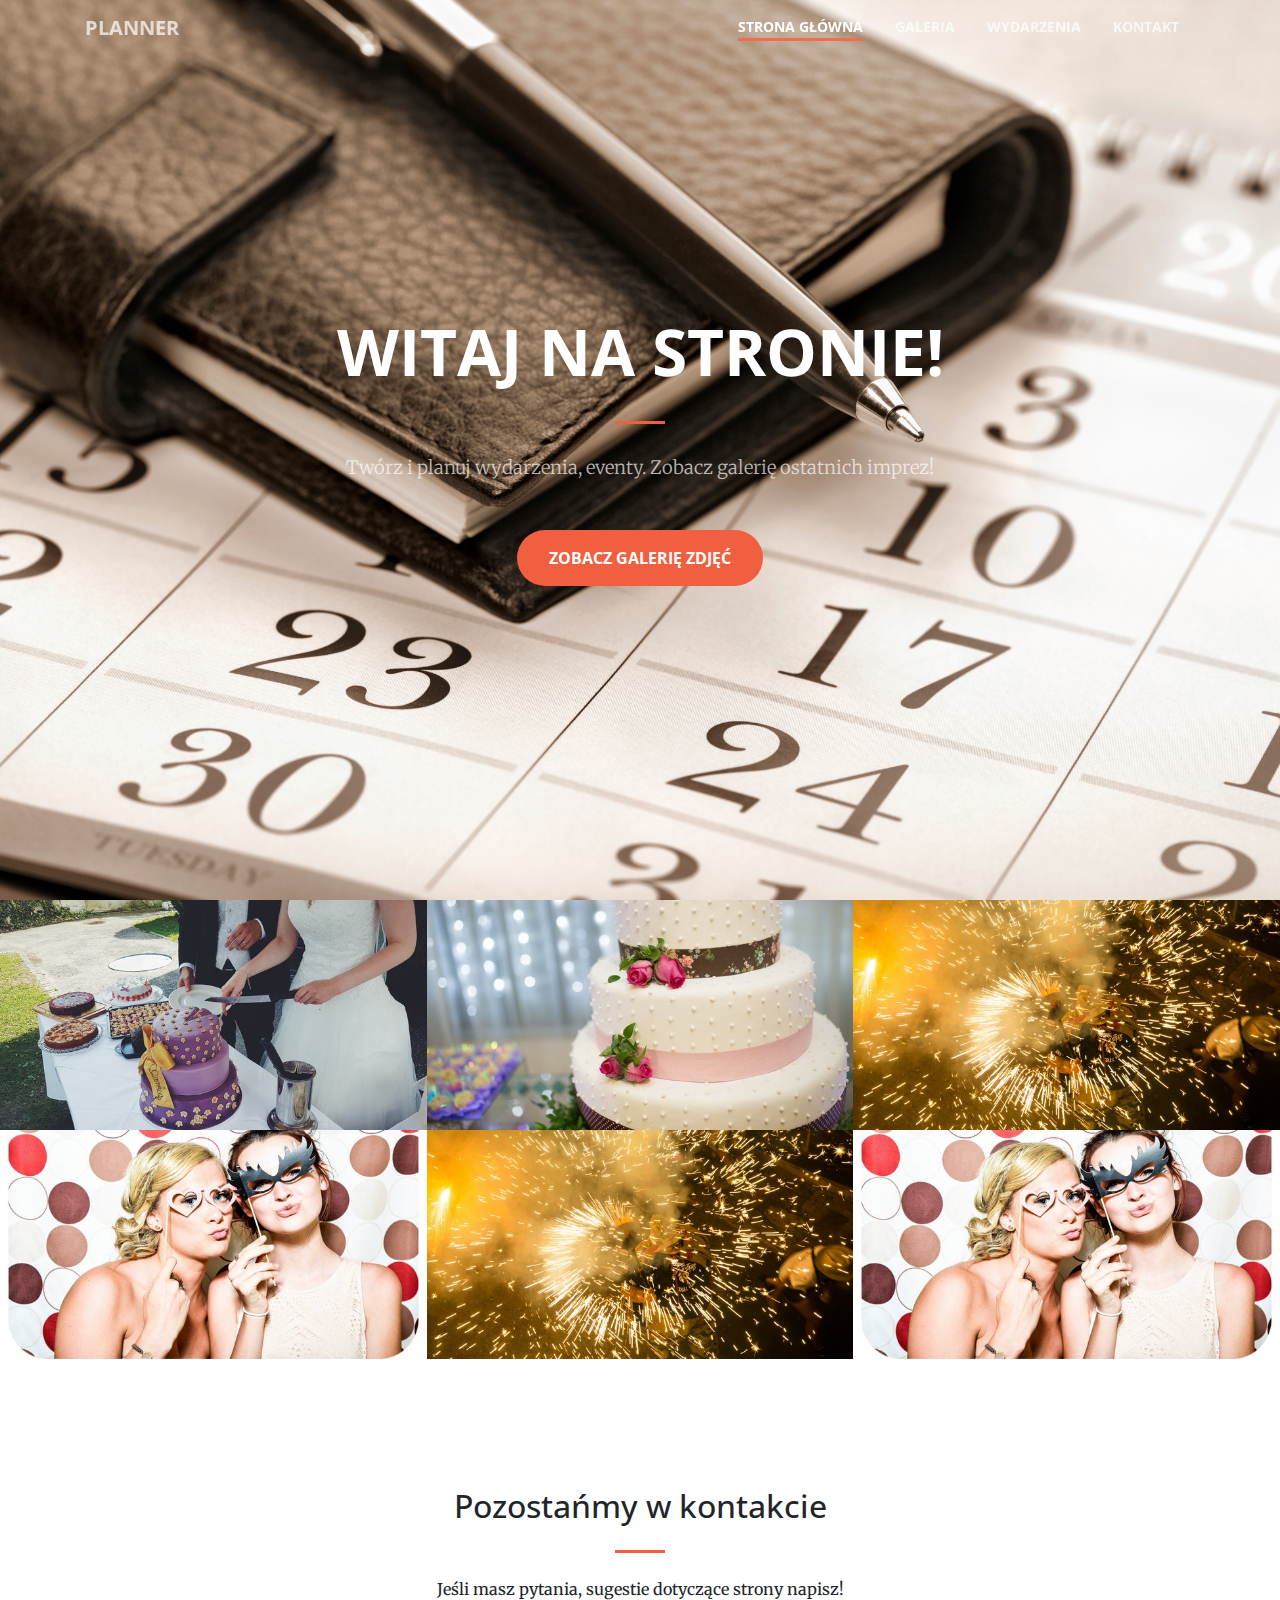
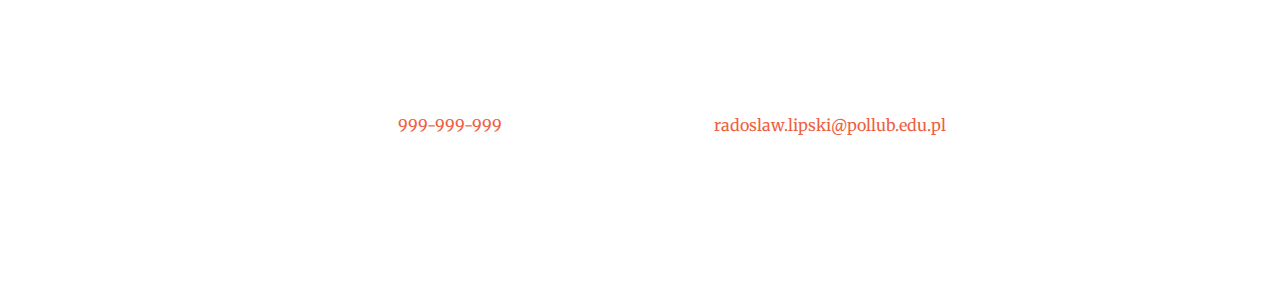
<file: index.html>
<!DOCTYPE html>
<html lang="en">

  <head>

    <meta charset="utf-8">
    <meta name="viewport" content="width=device-width, initial-scale=1, shrink-to-fit=no">
    <meta name="description" content="">
    <meta name="author" content="">

    <title>Planner</title>

    <!-- Bootstrap core CSS -->
    <link href="vendor/bootstrap/css/bootstrap.min.css" rel="stylesheet">

    <!-- Custom fonts for this template -->
    <link href="vendor/font-awesome/css/font-awesome.min.css" rel="stylesheet" type="text/css">
    <link href='https://fonts.googleapis.com/css?family=Open+Sans:300italic,400italic,600italic,700italic,800italic,400,300,600,700,800' rel='stylesheet' type='text/css'>
    <link href='https://fonts.googleapis.com/css?family=Merriweather:400,300,300italic,400italic,700,700italic,900,900italic' rel='stylesheet' type='text/css'>

    <!-- Plugin CSS -->
    <link href="vendor/magnific-popup/magnific-popup.css" rel="stylesheet">

    <!-- Custom styles for this template -->
    <link href="css/creative.css" rel="stylesheet">

  </head>

  <body id="page-top">

    <!-- Navigation -->
    <nav class="navbar navbar-expand-lg navbar-light fixed-top" id="mainNav">
      <div class="container">
        <a class="navbar-brand js-scroll-trigger" href="#page-top">Planner</a>
        <button class="navbar-toggler navbar-toggler-right" type="button" data-toggle="collapse" data-target="#navbarResponsive" aria-controls="navbarResponsive" aria-expanded="false" aria-label="Toggle navigation">
          <span class="navbar-toggler-icon"></span>
        </button>
        <div class="collapse navbar-collapse" id="navbarResponsive">
          <ul class="navbar-nav ml-auto">
            <li class="nav-item">
                <a class="nav-link js-scroll-trigger active " href="#main">strona główna</a>
            </li>
            <li class="nav-item">
              <a class="nav-link js-scroll-trigger" href="#portfolio">galeria</a>
            </li>
            <li class="nav-item">
              <a class="nav-link js-scroll-trigger" href="wydarzenia.html">wydarzenia</a>
            </li>
            <li class="nav-item">
              <a class="nav-link js-scroll-trigger" href="#contact">Kontakt</a>
            </li>
          </ul>
        </div>
      </div>
    </nav>

    <header id="main" class="masthead text-center text-white d-flex">
      
            <div class="container my-auto">
              <div class="row">
                <div class="col-lg-10 mx-auto">
                  <h1 class="text-uppercase">
                    <strong>Witaj na stronie!</strong>
                  </h1>
                  <hr>
                </div>
                <div class="col-lg-8 mx-auto">
                  <p class="text-faded mb-5">Twórz i planuj wydarzenia, eventy. Zobacz galerię ostatnich imprez!</p>
                  <a class="btn btn-primary btn-xl js-scroll-trigger" href="#portfolio">Zobacz galerię zdjęć</a>
                </div>
              </div>
            </div>
        
    </header>

    

 

    <section class="p-0" id="portfolio">
      <div class="container-fluid p-0">
        <div class="row no-gutters popup-gallery">
          <div class="col-lg-4 col-sm-6">
            <a class="portfolio-box" href="img/portfolio/fullsize/1.jpg">
              <img class="img-fluid" src="img/portfolio/thumbnails/1.jpeg" alt="">
              <div class="portfolio-box-caption">
                <div class="portfolio-box-caption-content">
                  <div class="project-category text-faded">
                    Categoria
                  </div>
                  <div class="project-name">
                    Wesele
                  </div>
                </div>
              </div>
            </a>
          </div>
          <div class="col-lg-4 col-sm-6">
            <a class="portfolio-box" href="img/portfolio/fullsize/2.jpg">
              <img class="img-fluid" src="img/portfolio/thumbnails/2.jpeg" alt="">
              <div class="portfolio-box-caption">
                <div class="portfolio-box-caption-content">
                  <div class="project-category text-faded">
                    Categoria
                  </div>
                  <div class="project-name">
                    Wesele
                  </div>
                </div>
              </div>
            </a>
          </div>
          <div class="col-lg-4 col-sm-6">
            <a class="portfolio-box" href="img/portfolio/fullsize/3.jpg">
              <img class="img-fluid" src="img/portfolio/thumbnails/3.jpeg" alt="">
              <div class="portfolio-box-caption">
                <div class="portfolio-box-caption-content">
                  <div class="project-category text-faded">
                    Categoria
                  </div>
                  <div class="project-name">
                    Sylwester
                  </div>
                </div>
              </div>
            </a>
          </div>
          <div class="col-lg-4 col-sm-6">
            <a class="portfolio-box" href="img/portfolio/fullsize/4.jpg">
              <img class="img-fluid" src="img/portfolio/thumbnails/4.jpeg" alt="">
              <div class="portfolio-box-caption">
                <div class="portfolio-box-caption-content">
                  <div class="project-category text-faded">
                    Categoria
                  </div>
                  <div class="project-name">
                    Bal karnawałowy
                  </div>
                </div>
              </div>
            </a>
          </div>
          <div class="col-lg-4 col-sm-6">
            <a class="portfolio-box" href="img/portfolio/fullsize/5.jpg">
              <img class="img-fluid" src="img/portfolio/thumbnails/5.jpeg" alt="">
              <div class="portfolio-box-caption">
                <div class="portfolio-box-caption-content">
                  <div class="project-category text-faded">
                    Categoria
                  </div>
                  <div class="project-name">
                    Sylwester
                  </div>
                </div>
              </div>
            </a>
          </div>
          <div class="col-lg-4 col-sm-6">
            <a class="portfolio-box" href="img/portfolio/fullsize/6.jpg">
              <img class="img-fluid" src="img/portfolio/thumbnails/6.jpeg" alt="">
              <div class="portfolio-box-caption">
                <div class="portfolio-box-caption-content">
                  <div class="project-category text-faded">
                    Categoria
                  </div>
                  <div class="project-name">
                    Bal karnawałowy
                  </div>
                </div>
              </div>
            </a>
          </div>
        </div>
      </div>
    </section>

    

    <section id="contact">
      <div class="container">
        <div class="row">
          <div class="col-lg-8 mx-auto text-center">
            <h2 class="section-heading">Pozostańmy w kontakcie</h2>
            <hr class="my-4">
            <p class="mb-5">Jeśli masz pytania, sugestie dotyczące strony napisz!</p>
          </div>
        </div>
        <div class="row">
          <div class="col-lg-4 ml-auto text-center">
            <i class="fa fa-phone fa-3x mb-3 sr-contact"></i>
            <p><a href="tel:999-999-999">999-999-999</a></p>
          </div>
          <div class="col-lg-4 mr-auto text-center">
            <i class="fa fa-envelope-o fa-3x mb-3 sr-contact"></i>
            <p>
              <a href="mailto:radoslaw.lipski@pollub.edu.pl">radoslaw.lipski@pollub.edu.pl</a>
            </p>
          </div>
        </div>
      </div>
    </section>

    <!-- Bootstrap core JavaScript -->
    <script src="vendor/jquery/jquery.min.js"></script>
    <script src="vendor/bootstrap/js/bootstrap.bundle.min.js"></script>

    <!-- Plugin JavaScript -->
    <script src="vendor/jquery-easing/jquery.easing.min.js"></script>
    <script src="vendor/scrollreveal/scrollreveal.min.js"></script>
    <script src="vendor/magnific-popup/jquery.magnific-popup.min.js"></script>

    <!-- Custom scripts for this template -->
    <script src="js/creative.js"></script>

  </body>

</html>
</file>
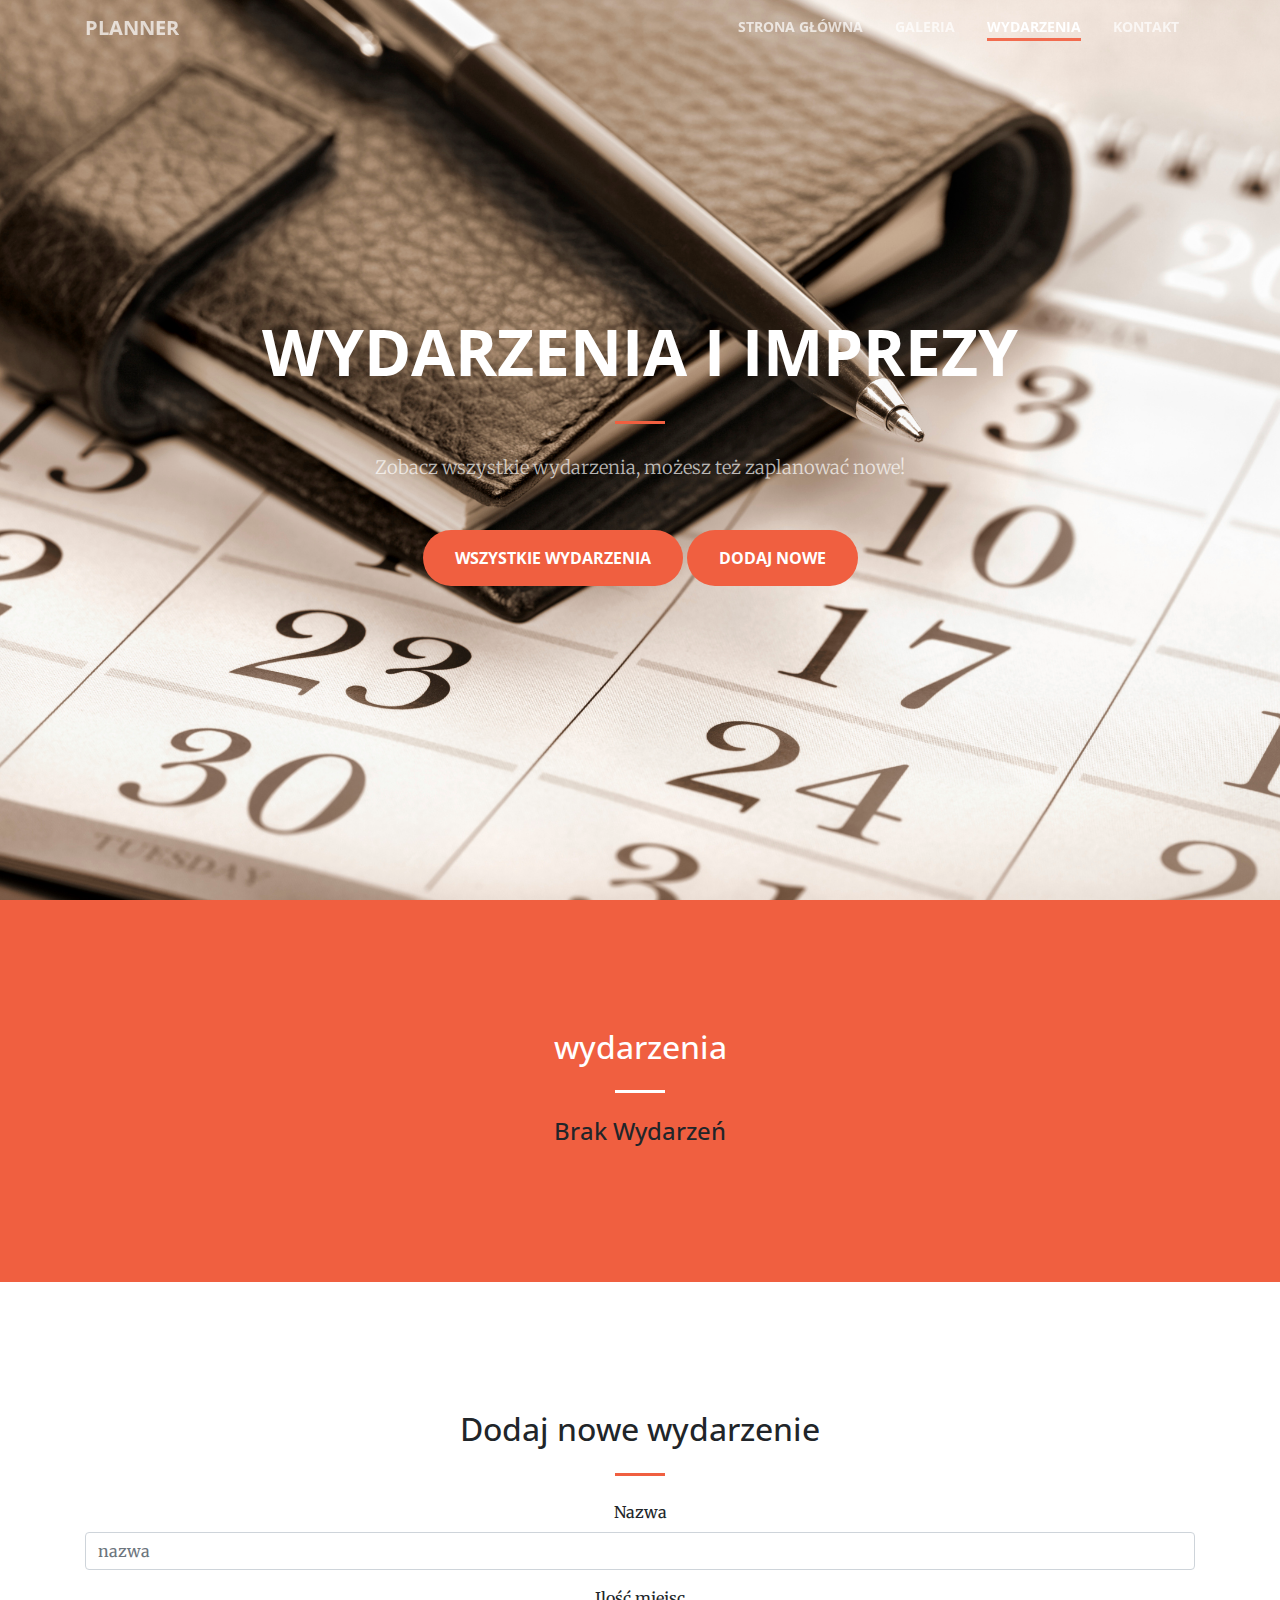
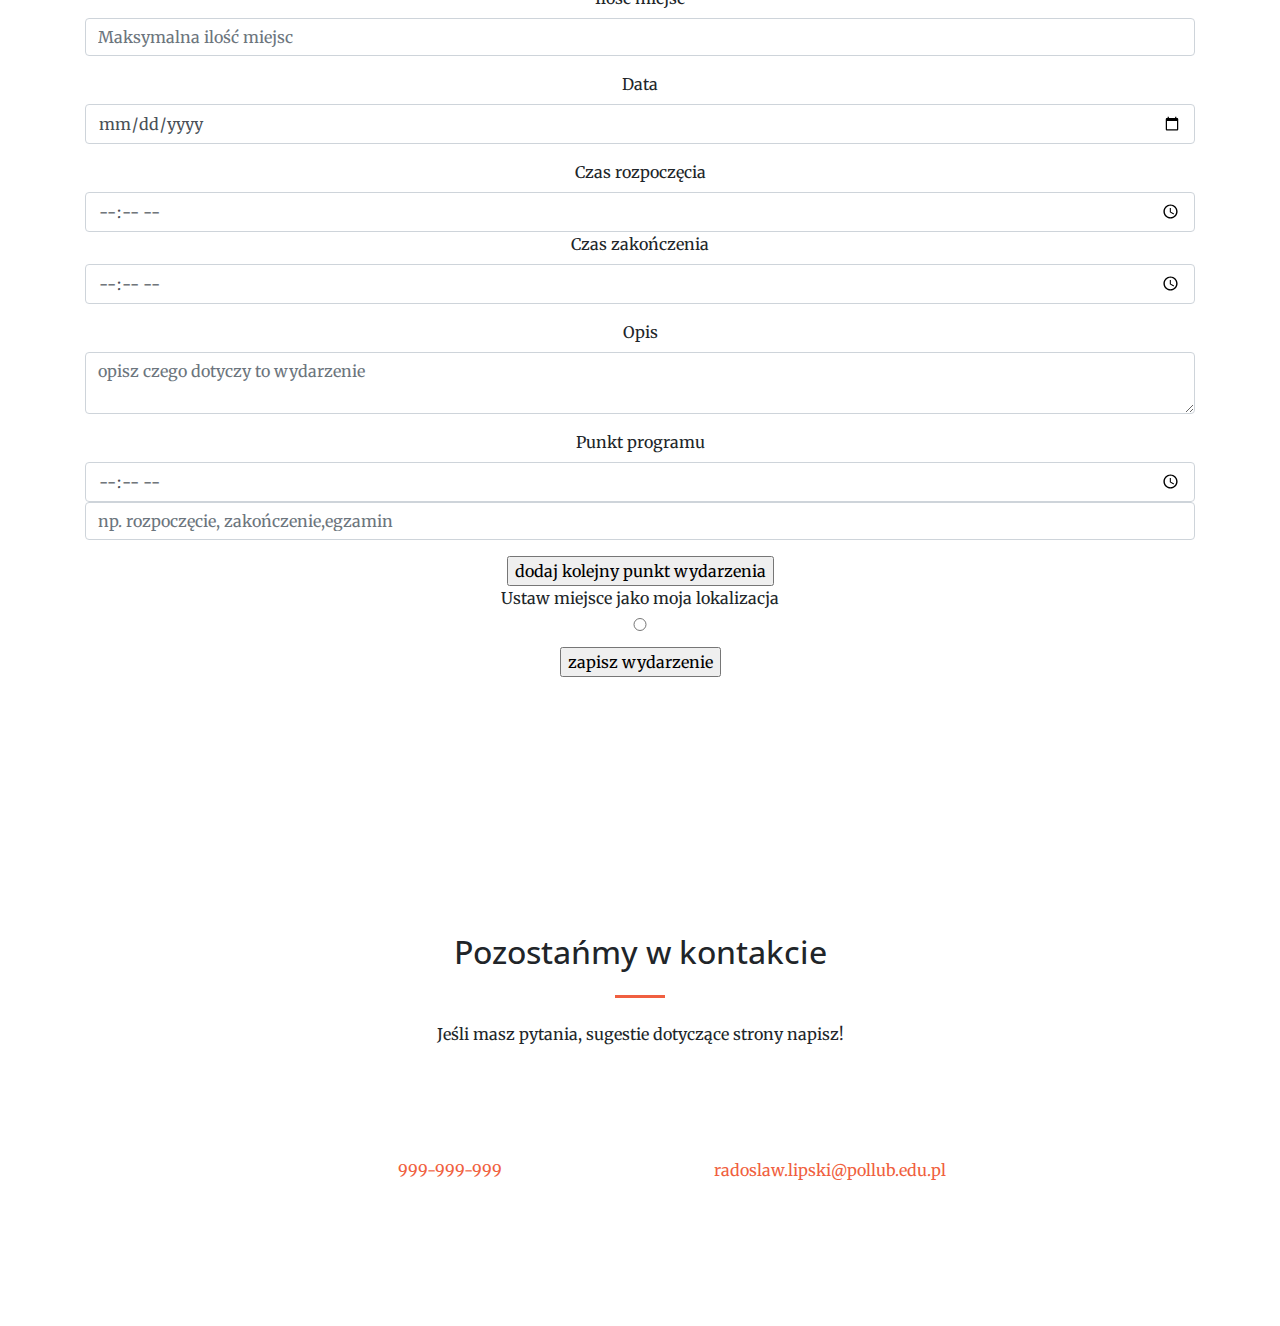
<file: wydarzenia.html>
<!DOCTYPE html>
<html lang="en">

  <head>

    <meta charset="utf-8">
    <meta name="viewport" content="width=device-width, initial-scale=1, shrink-to-fit=no">
    <meta name="description" content="">
    <meta name="author" content="">

    <title>Wydarzenia</title>

    <!-- Bootstrap core CSS -->
    <link href="vendor/bootstrap/css/bootstrap.min.css" rel="stylesheet">

    <!-- Custom fonts for this template -->
    <link href="vendor/font-awesome/css/font-awesome.min.css" rel="stylesheet" type="text/css">
    <link href='https://fonts.googleapis.com/css?family=Open+Sans:300italic,400italic,600italic,700italic,800italic,400,300,600,700,800' rel='stylesheet' type='text/css'>
    <link href='https://fonts.googleapis.com/css?family=Merriweather:400,300,300italic,400italic,700,700italic,900,900italic' rel='stylesheet' type='text/css'>

    <!-- Plugin CSS -->
    <link href="vendor/magnific-popup/magnific-popup.css" rel="stylesheet">

    <!-- Custom styles for this template -->
    <link href="css/creative.css" rel="stylesheet">

  </head>

  <body id="page-top">

    <!-- Navigation -->
    <nav class="navbar navbar-expand-lg navbar-light fixed-top" id="mainNav">
      <div class="container">
        <a class="navbar-brand js-scroll-trigger" href="#page-top">Planner</a>
        <button class="navbar-toggler navbar-toggler-right" type="button" data-toggle="collapse" data-target="#navbarResponsive" aria-controls="navbarResponsive" aria-expanded="false" aria-label="Toggle navigation">
          <span class="navbar-toggler-icon"></span>
        </button>
        <div class="collapse navbar-collapse" id="navbarResponsive">
          <ul class="navbar-nav ml-auto">
            <li class="nav-item">
                <a class="nav-link js-scroll-trigger" href="index.html">strona główna</a>
            </li>
            <li class="nav-item">
              <a class="nav-link js-scroll-trigger" href="index.html#portfolio">galeria</a>
            </li>
            <li class="nav-item">
              <a class="nav-link js-scroll-trigger active" href="#page-top">wydarzenia</a>
            </li>
            <li class="nav-item">
              <a class="nav-link js-scroll-trigger" href="#contact">Kontakt</a>
            </li>
          </ul>
        </div>
      </div>
    </nav>

    <header class="masthead text-center text-white d-flex">
      <div class="container my-auto">
        <div class="row">
          <div class="col-lg-10 mx-auto">
            <h1 class="text-uppercase">
              <strong>Wydarzenia i imprezy</strong>
            </h1>
            <hr>
          </div>
          <div class="col-lg-8 mx-auto">
            <p class="text-faded mb-5">Zobacz wszystkie wydarzenia, możesz też zaplanować nowe!</p>
            <nav class="sticky masthead">
                <a class="btn  btn-primary btn-xl js-scroll-trigger" href="#wydarzenia">Wszystkie wydarzenia</a>
                <a class="btn  btn-primary btn-xl js-scroll-trigger"  href="#dodajWydarzenie">Dodaj nowe</a>
            </nav>
          </div>
        </div>
      </div>
    </header>

    <section class="sticky-stopper bg-primary" id="wydarzenia">
      <div class="container">
        <div class="row">
          <div class="col-lg-8 mx-auto text-center wszystkieWydarzenia">
            <h2 class="section-heading text-white">wydarzenia</h2>
            <hr class="light my-4">





          </div>
        </div>
      </div>
    </section>

    <section id="dodajWydarzenie">
      <div class="container">
        <div class="row">
          <div class="col-lg-12 text-center">
            <h2 class="section-heading">Dodaj nowe wydarzenie</h2>
            <hr class="my-4">
          </div>
        </div>
      </div>
      <div class="container">
        <div class="row text-center">
            <div class="col-lg-12">

                <form class="form-horizontal" >

                    <div class="form-group  col-xs-6">
                        <label class="control-label col-sm-6" for="nazwaWydarzenia">Nazwa</label>
                            <input required="required" type="text" id="nazwaWydarzenia"  class="form-control col-xs-6" pattern="^[a-zA-Z0-9ąĄćĆęĘłŁńŃóÓśŚżŻźŹ ]{2,20}$" title="2-20 znaków" name="nazwaWydarzenia" placeholder="nazwa" onkeyup="return sprawdz()"  onblur="return sprawdz()"  onfocus="return sprawdz()"  />
                            <span id="nazwa_error" class="text-warning"></span>
                    </div>

                    <div class="form-group  col-xs-6">
                        <label class="control-label col-sm-6" for="iloscMiejsc">Ilość miejsc</label>
                        <input required="required" type="number" min="0" id="iloscMiejsc" class="form-control col-xs-6" pattern="^[1-9][0-9]{0,20}$" title="1-20 cyfr"  name="iloscMiejsc"  placeholder="Maksymalna ilość miejsc"  onkeyup="return sprawdz()"  onblur="return sprawdz()"  onfocus="return sprawdz()"/>
                         <span id="iloscMiejsc_error" class="text-warning"></span>
                    </div>

                    <div class="form-group  col-xs-6">
                        <label class="control-label col-sm-6" for="dataWydarzenia">Data</label>
                        <input required="required" type="date" id="dataWydarzenia" class="form-control col-xs-6" name="dataWydarzenia" onkeyup="return sprawdz()"  onblur="return sprawdz()"  onfocus="return sprawdz()"/>
                         <span id="data_error" class="text-warning"></span>
                    </div>

                    <div class="form-group  col-xs-6">
                        <label class="control-label col-sm-6" for="czasRozp">Czas rozpoczęcia</label>
                        <input required="required" type="time" id="czasRozp" class="form-control col-xs-6" name="czasRozp" onkeyup="return sprawdz()"  onblur="return sprawdz()"  onfocus="return sprawdz()"/>
                        <label class="control-label col-sm-6" for="czasZak">Czas zakończenia</label>
                        <input required="required" type="time"  id="czasZak" class="form-control col-xs-6" name="czasZak" onkeyup="return sprawdz()"  onblur="return sprawdz()"  onfocus="return sprawdz()"/>
                         <span id="czas_error" class="text-warning"></span>
                    </div>

                    <div class="form-group  col-xs-6">
                        <label  class="control-label col-sm-6" for="opisWydarzenia">Opis</label>
                        <textarea required="required" id="opisWydarzenia" rows="2"  class="form-control col-xs-6" name="opisWydarzenia"  onkeyup="return sprawdz()" placeholder="opisz czego dotyczy to wydarzenie"  onblur="return sprawdz()"  onfocus="return sprawdz()"></textarea>
                         <span id="opis_error" class="text-warning"></span>
                    </div>

                     <div class="form-group col-xs-6 poczatekWydarzenia">
                            <label class="control-label  col-sm-6" for="punktWydarzenia0">Punkt programu</label>
                            <input required="required" type="time" title="godzina punktu " id="czasPunktuWydarzenia0" class="form-control  czasPunktuWydarzenia  col-xs-6" name="czasPunktuWydarzenia0"   onkeyup="return sprawdz()"  onblur="return sprawdz()"  onfocus="return sprawdz()"/>
                            <input required="required" type="text" pattern="^[a-zA-Z0-9ąĄćĆęĘłŁńŃóÓśŚżŻźŹ ]{2,20}$" title="2-20 znaków" id="punktWydarzenia0" class="form-control punktWydarzenia col-xs-6" name="punktWydarzenia0" placeholder="np. rozpoczęcie, zakończenie,egzamin"  onkeyup="return sprawdz()"  onblur="return sprawdz()"  onfocus="return sprawdz()"/>
                             <span id="punktWydarzenia_error" class="text-warning punktWydarzenia_error"></span>
                     </div>

                    <input type="button" title="dodaj kolejny  punkt Wydarzenia" id="dodajpunktWydarzenia" class="dodajpunktWydarzenia" value="dodaj kolejny punkt wydarzenia"/>


                     <div class="form-group col-xs-6">
                            <label class="control-label col-sm-6" for="miejsceMojaLokalizacja">Ustaw miejsce jako moja lokalizacja</label>
                            <input type="radio" id="miejsceMojaLokalizacja" class="form-control col-xs-6" name="miejsceMojaLokalizacja" oninput="getLocation()"/>
                            <div id="geo"></div>
                             <span id="lokalizacja_error" class="text-warning"></span>

                    </div>


                    <input type="submit" name="zapiszWydarzenie"  onsubmit="return sprawdz()" class="" value="zapisz wydarzenie" id="zapiszWydarzenie"/>



                </form>





            </div>
        </div>
    </div>
    </section>





    <section id="contact">
      <div class="container">
        <div class="row">
          <div class="col-lg-8 mx-auto text-center">
            <h2 class="section-heading">Pozostańmy w kontakcie</h2>
            <hr class="my-4">
            <p class="mb-5">Jeśli masz pytania, sugestie dotyczące strony napisz!</p>
          </div>
        </div>
        <div class="row">
          <div class="col-lg-4 ml-auto text-center">
            <i class="fa fa-phone fa-3x mb-3 sr-contact"></i>
            <p><a href="tel:999-999-999">999-999-999</a></p>
          </div>
          <div class="col-lg-4 mr-auto text-center">
            <i class="fa fa-envelope-o fa-3x mb-3 sr-contact"></i>
            <p>
              <a href="mailto:radoslaw.lipski@pollub.edu.pl">radoslaw.lipski@pollub.edu.pl</a>
            </p>
          </div>
        </div>
      </div>
    </section>

    <!-- Bootstrap core JavaScript -->
    <script src="vendor/jquery/jquery.min.js"></script>
    <script src="vendor/bootstrap/js/bootstrap.bundle.min.js"></script>

    <!-- Plugin JavaScript -->
    <script src="vendor/jquery-easing/jquery.easing.min.js"></script>
    <script src="vendor/scrollreveal/scrollreveal.min.js"></script>
    <script src="vendor/magnific-popup/jquery.magnific-popup.min.js"></script>

    <!-- Custom scripts for this template -->
    <script src="js/creative.js"></script>

  </body>

</html>
</file>
<file: css/creative.css>
body,
html {
  width: 100%;
  height: 100%;
}

body {
  font-family: 'Merriweather', 'Helvetica Neue', Arial, sans-serif;
}

hr {
  max-width: 50px;
  border-width: 3px;
  border-color: #F05F40;
}

hr.light {
  border-color: #fff;
}

a {
  color: #F05F40;
  -webkit-transition: all 0.2s;
  -moz-transition: all 0.2s;
  transition: all 0.2s;
}

a:hover,a.active {
  color: #fff;
}




h1,
h2,
h3,
h4,
h5,
h6 {
  font-family: 'Open Sans', 'Helvetica Neue', Arial, sans-serif;
}

.bg-primary {
  background-color: #F05F40 !important;
}

.bg-dark {
  background-color: #212529 !important;
}

.text-faded {
  color: rgba(255, 255, 255, 0.7);
}

section {
  padding: 8rem 0;
}

.section-heading {
  margin-top: 0;
}

::-moz-selection {
  color: #fff;
  background: #212529;
  text-shadow: none;
}

::selection {
  color: #fff;
  background: #212529;
  text-shadow: none;
}

img::selection {
  color: #fff;
  background: transparent;
}

img::-moz-selection {
  color: #fff;
  background: transparent;
}

#mainNav {
  border-bottom: 1px solid rgba(33, 37, 41, 0.1);
  background-color: #fff;
  font-family: 'Open Sans', 'Helvetica Neue', Arial, sans-serif;
  -webkit-transition: all 0.2s;
  -moz-transition: all 0.2s;
  transition: all 0.2s;
}

#mainNav .navbar-brand {
  font-weight: 700;
  text-transform: uppercase;
  color: #F05F40;
  font-family: 'Open Sans', 'Helvetica Neue', Arial, sans-serif;
}

#mainNav .navbar-brand:focus, #mainNav .navbar-brand:hover {
  color: #f05f40;
}

#mainNav .navbar-nav > li.nav-item > a.nav-link,
#mainNav .navbar-nav > li.nav-item > a.nav-link:focus {
  font-size: .9rem;
  font-weight: 700;
  text-transform: uppercase;
  color: #212529;
}

#mainNav .navbar-nav > li.nav-item > a.nav-link:hover,
#mainNav .navbar-nav > li.nav-item > a.nav-link:focus:hover {
  color: #F05F40;
}

#mainNav .navbar-nav > li.nav-item > a.nav-link.active,
#mainNav .navbar-nav > li.nav-item > a.nav-link:focus.active {
  color: #F05F40;
  background-color: transparent;
}

#mainNav .navbar-nav > li.nav-item > a.nav-link.active:hover,
#mainNav .navbar-nav > li.nav-item > a.nav-link:focus.active:hover {
  background-color: transparent;
}

@media (min-width: 992px) {
  #mainNav {
    border-color: transparent;
    background-color: transparent;
  }
  #mainNav .navbar-brand {
    color: rgba(255, 255, 255, 0.7);
  }
  #mainNav .navbar-brand:focus, #mainNav .navbar-brand:hover {
    color: #fff;
  }
  #mainNav .navbar-nav > li.nav-item > a.nav-link {
    padding: 0.5rem 1rem;
  }
  #mainNav .navbar-nav > li.nav-item > a.nav-link,
  #mainNav .navbar-nav > li.nav-item > a.nav-link:focus {
    color: rgba(255, 255, 255, 0.7);
  }
  #mainNav .navbar-nav > li.nav-item > a.nav-link:hover,
  #mainNav .navbar-nav > li.nav-item > a.nav-link:focus:hover {
    color: #fff;
  }
  #mainNav.navbar-shrink {
    border-bottom: 1px solid rgba(33, 37, 41, 0.1);
    background-color: #fff;
  }
  #mainNav.navbar-shrink .navbar-brand {
    color: #F05F40;
  }
  #mainNav.navbar-shrink .navbar-brand:focus, #mainNav.navbar-shrink .navbar-brand:hover {
    color: #f05f40;
  }
  #mainNav.navbar-shrink .navbar-nav > li.nav-item > a.nav-link,
  #mainNav.navbar-shrink .navbar-nav > li.nav-item > a.nav-link:focus {
    color: #212529;
  }
  #mainNav.navbar-shrink .navbar-nav > li.nav-item > a.nav-link:hover,
  #mainNav.navbar-shrink .navbar-nav > li.nav-item > a.nav-link:focus:hover,
  #mainNav.navbar-shrink .navbar-nav > li.nav-item > a.nav-link.active {
    color: #F05F40;
  }
}

header.masthead {
  padding-top: 10rem;
  padding-bottom: calc(10rem - 56px);
  background-image: url("../img/header.jpg");
  background-position: center center;
  -webkit-background-size: cover;
  -moz-background-size: cover;
  -o-background-size: cover;
  background-size: cover;
}

header.masthead hr {
  margin-top: 30px;
  margin-bottom: 30px;
}

header.masthead h1 {
  font-size: 2rem;
}

header.masthead p {
  font-weight: 300;
}

@media (min-width: 768px) {
  header.masthead p {
    font-size: 1.15rem;
  }
}

@media (min-width: 992px) {
  header.masthead {
    height: 100vh;
    min-height: 650px;
    padding-top: 0;
    padding-bottom: 0;
  }
  header.masthead h1 {
    font-size: 3rem;
  }

  #mainNav .navbar-nav > li.nav-item > a.nav-link.active {
    color: #Fff;
  }

}

@media (min-width: 1200px) {
  header.masthead h1 {
    font-size: 4rem;
  }
}

.service-box {
  max-width: 400px;
}

.portfolio-box {
  position: relative;
  display: block;
  max-width: 650px;
  margin: 0 auto;
}

.portfolio-box .portfolio-box-caption {
  position: absolute;
  bottom: 0;
  display: block;
  width: 100%;
  height: 100%;
  text-align: center;
  opacity: 0;
  color: #fff;
  background: rgba(240, 95, 64, 0.9);
  -webkit-transition: all 0.2s;
  -moz-transition: all 0.2s;
  transition: all 0.2s;
}

.portfolio-box .portfolio-box-caption .portfolio-box-caption-content {
  position: absolute;
  top: 50%;
  width: 100%;
  transform: translateY(-50%);
  text-align: center;
}

.portfolio-box .portfolio-box-caption .portfolio-box-caption-content .project-category,
.portfolio-box .portfolio-box-caption .portfolio-box-caption-content .project-name {
  padding: 0 15px;
  font-family: 'Open Sans', 'Helvetica Neue', Arial, sans-serif;
}

.portfolio-box .portfolio-box-caption .portfolio-box-caption-content .project-category {
  font-size: 14px;
  font-weight: 600;
  text-transform: uppercase;
}

.portfolio-box .portfolio-box-caption .portfolio-box-caption-content .project-name {
  font-size: 18px;
}

.portfolio-box:hover .portfolio-box-caption {
  opacity: 1;
}

.portfolio-box:focus {
  outline: none;
}

@media (min-width: 768px) {
  .portfolio-box .portfolio-box-caption .portfolio-box-caption-content .project-category {
    font-size: 16px;
  }
  .portfolio-box .portfolio-box-caption .portfolio-box-caption-content .project-name {
    font-size: 22px;
  }
}

.text-primary {
  color: #F05F40 !important;
}

.btn {
  font-weight: 700;
  text-transform: uppercase;
  border: none;
  border-radius: 300px;
  font-family: 'Open Sans', 'Helvetica Neue', Arial, sans-serif;
}

.btn-xl {
  padding: 1rem 2rem;
}

.btn-primary {
  background-color: #F05F40;
  border-color: #F05F40;
}

.btn-primary:hover, .btn-primary:focus, .btn-primary:active {
  color: #fff;
  background-color: #ee4b28 !important;
}

.btn-primary:active, .btn-primary:focus {
  box-shadow: 0 0 0 0.2rem rgba(240, 95, 64, 0.5) !important;
}

ul {
     list-style: none;
     float: left;
     display:block;
}

 li > a:after {
    position: relative;
    display:block;
    content: "";
    bottom:0;
    color:#fff;
    left: 50%;
	transition:0.4s;
	height:3px;
	background:transparent;
        width:0;
}

 li:hover > a:after,
 li >a.active:after,
  li >a:active:after
 {

	width:100%;
	 left: 0;
	background:#f26c4f;
}


.opisWydarzenia, div.timeline > div > div  {
    overflow:hidden;
    word-wrap:break-word;
}

/* The actual timeline (the vertical ruler) */
.timeline {
  position: relative;
  margin: 0 auto;
}


/* The actual timeline (the vertical ruler) */
.timeline::after {
  content: '';
  position: absolute;
  width: 6px;
  background-color: white;
  top: 0;
  bottom: 0;
  left: 50%;
  margin-left: -3px;
}

/* Container around content */
.timeline .container {
  padding: 10px 40px;
  position: relative;
  background-color: inherit;
  width: 50%;
}



/* The circles on the timeline */
.timeline .container::after {
  content: '';
  position: absolute;
  width: 25px;
  height: 25px;
  right: 1px;
  background-color: white;
  border: 4px solid #FF9F55;
  top: 15px;
  border-radius: 50%;
  z-index: 1;
}

.timeline .container:last-child:after {
top: 12px;
}
.timeline .container:only-child:after {
top: 15px;
}


/* Place the container to the left */
.left {
  right: 25%;
}

/* Place the container to the right */
.right {
  left: 25%;
}

/* Add arrows to the left container (pointing right) */
.left::before {
  content: " ";
  height: 0;
  position: absolute;
  top: 22px;
  width: 0;
  z-index: 1;
  right: 30px;
  border: medium solid white;
  border-width: 10px 0 10px 10px;
  border-color: transparent transparent transparent white;
}

/* Add arrows to the right container (pointing left) */
.right::before {
  content: " ";
  height: 0;
  position: absolute;
  top: 22px;
  width: 0;
  z-index: 1;
  left: 30px;
  border: medium solid white;
  border-width: 10px 10px 10px 0;
  border-color: transparent white transparent transparent;
}
.right:first-child:before {
top: 16px;
}

.right:last-child:before {
top: 16px;
}
.right:only-child:before {
top: 16px;
}

/* Fix the circle for containers on the right side */
.right::after {
  left: -13px;
}



/* The actual content */
.content {
  padding: 8px 12px;
  background-color: white;
  position: relative;
  border-radius: 6px;
}

/* Media queries - Responsive timeline on screens less than 600px wide */
@media screen and (max-width: 767px) {
/* Place the timelime to the left */
  .timeline::after {
    left: 31px;
  }

/* Full-width containers */
  .timeline .container {
    width: 100%;
    padding-left: 70px;
    padding-right: 25px;
  }

/* Make sure that all arrows are pointing leftwards */
  .timeline .container::before {
    left: 60px;
    border: medium solid white;
    border-width: 10px 10px 10px 0;
    border-color: transparent white transparent transparent;
  }

/* Make sure all circles are at the same spot */
  .left::after, .right::after {
    left: 18px;
  }

/* Make all right containers behave like the left ones */
  .right {
    left: 0%;
  }
}


input[type=color].form-control {
    padding: 0px;
}

.timeContent{
  background: #dfdfdf;
  z-index:4;
}
</file>
